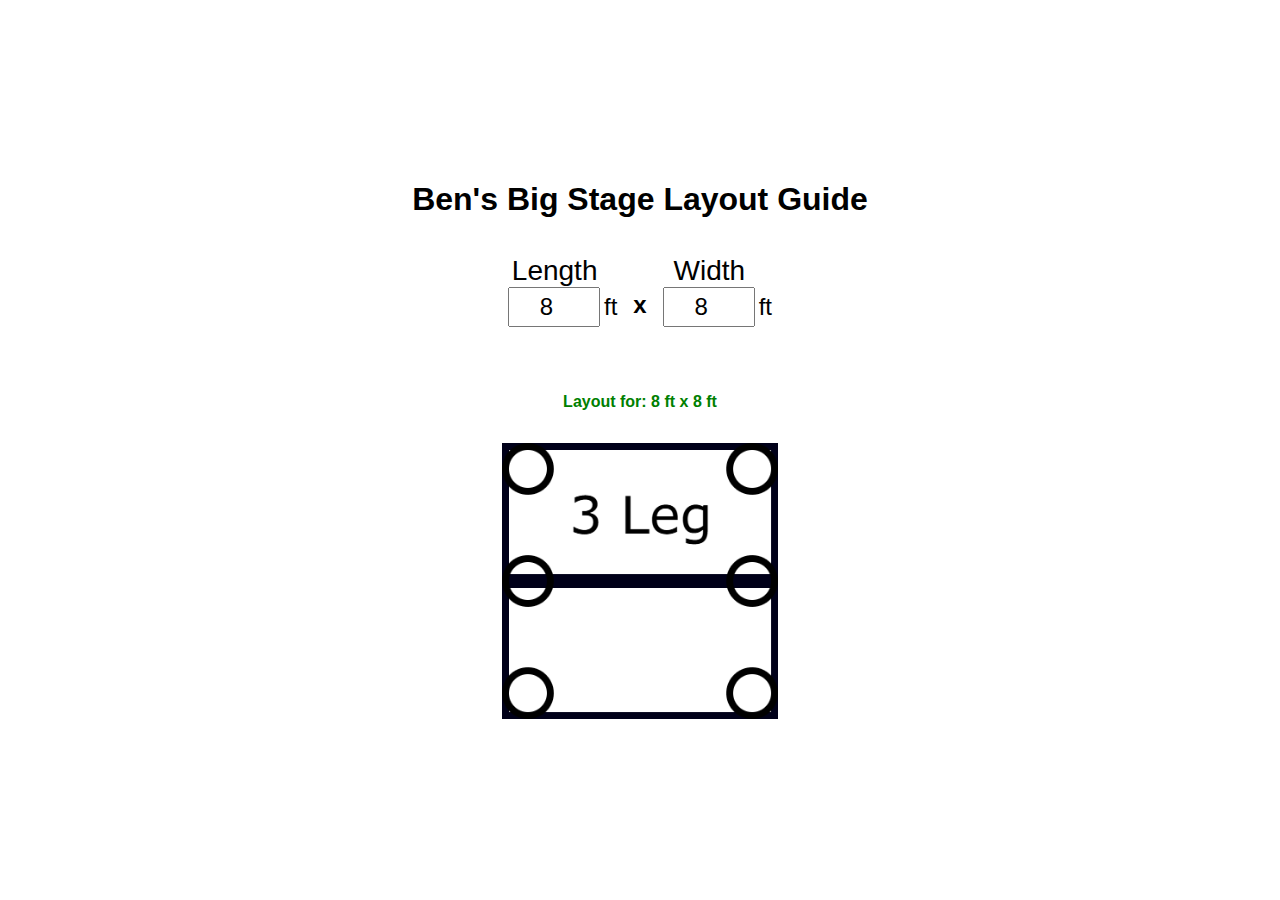
<file: index.html>
<!DOCTYPE html>
<html>
<head>
    <meta charset="UTF-8" />
    <title>Ben's Big Stage Layout Guide</title>
    <link rel="stylesheet" href="styles.css">
    <link rel="icon" href="images/logo.ico" type="image/x-icon">
</head>
<body>
    <div class="container">
        <h1>Ben's Big Stage Layout Guide</h1>

        <div class="input-length">
            <div class="input-group">
                <label for="length">Length</label>
                <div class="input-row">
                    <input type="number" id="length" min="0" max="300" value="8"/>
                    <span class="unit">ft</span>
                </div>
            </div>

            <div class="x-symbol">x</div>

            <div class="input-width">
                <label for="width">Width</label>
                <div class="input-row">
                    <input type="number" id="width" min="0" max="300" value="8"/>
                    <span class="unit">ft</span>
                </div>
            </div>
        </div>

        <div id="result">Enter values and adjust dimensions</div>
    </div>

    <script src="big_stage.js"></script>
</body>
</html>
</file>
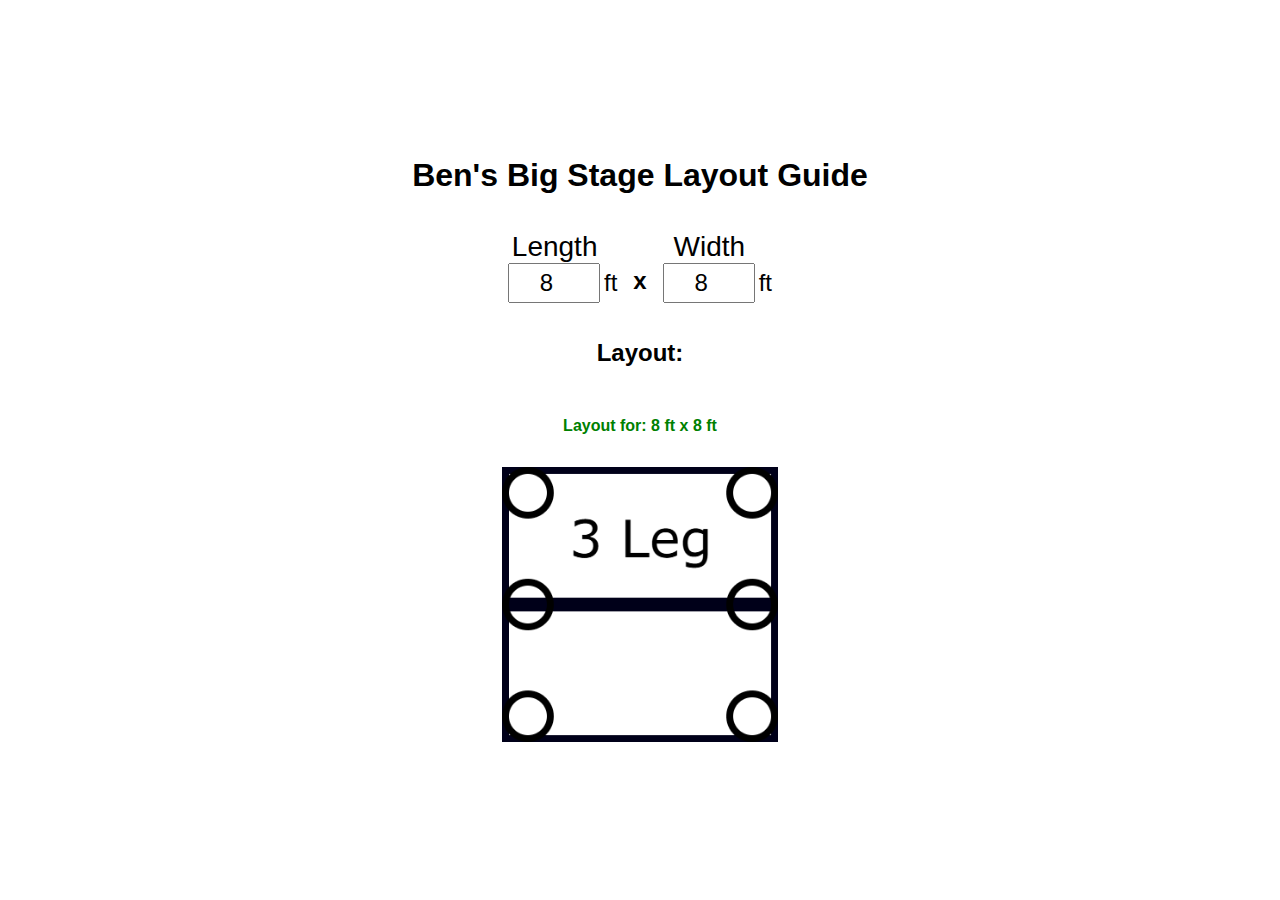
<file: big_stage.html>
<!DOCTYPE html>
<html>
<head>
    <meta charset="UTF-8" />
    <title>Ben's Big Stage Layout Guide</title>
    <link rel="stylesheet" href="styles.css">
</head>
<body>
    <div class="container">
        <h1>Ben's Big Stage Layout Guide</h1>

        <div class="input-length">
            <div class="input-group">
                <label for="length">Length</label>
                <div class="input-row">
                    <input type="number" id="length" min="0" max="300" value="8"/>
                    <span class="unit">ft</span>
                </div>
            </div>

            <div class="x-symbol">x</div>

            <div class="input-width">
                <label for="width">Width</label>
                <div class="input-row">
                    <input type="number" id="width" min="0" max="300" value="8"/>
                    <span class="unit">ft</span>
                </div>
            </div>
        </div>

        <h2>Layout:</h2>
        <div id="result">Enter values and adjust dimensions</div>
    </div>

    <script src="big_stage.js"></script>
</body>
</html>
</file>
<file: styles.css>
body {
    font-family: sans-serif;
    padding: 2rem;
    display: flex;
    justify-content: center; /* center horizontally */
    align-items: flex-start; /* align top, not centered vertically */
    min-height: 100vh;       /* allow full viewport height */
    margin: 0;
    box-sizing: border-box;
    flex-direction: column;  /* stack children vertically */
}

input {
  width: 55em;
  font-size: 1.5rem;
  padding: 1rem;
  text-align: center;
}

.container {
    text-align: center;
    max-width: 900px;   /* optional max width for better layout */
    width: 100%;
    margin: 0 auto;     /* center container */
}

.input-length {
  display: flex;
  align-items: flex-end;
  justify-content: center;
  gap: 1rem;
  position: sticky;
  top: 0;
  background: white;
  z-index: 1000;
  padding: 1rem;
  flex-wrap: nowrap; /* Prevent wrapping */
}

.input-group,
.input-width {
    display: flex;
    flex-direction: column;
    align-items: center;
}

.input-group label,
.input-width label {
    text-align: left;
    display: block;
    margin-right: 1.25vw;
    font-size: 1.75rem;
}

.input-row {
    display: flex;
    align-items: center;
    gap: 0.25rem;
}

.x-symbol {
    font-size: 1.5rem;
    font-weight: bold;
    padding-bottom: 0.5rem;
}

input {
    width: 5rem;
    padding: 0.25rem;
    text-align: center;
}

.unit {
    font-size: 1.5rem;
}

pre {
    background-color: #f0f0f0;
    padding: 1rem;
    border-radius: 5px;
    margin-top: 1rem;
}

#result {
  text-align: center;
  justify-content: center;
}

.layout-grid {
  display: inline-block;
  transform-origin: top left;
  transform: scale(var(--scale, 1));
  text-align: center;
  margin-left: auto;
  margin-right: auto;
  justify-content: center;
  justify-items: center;
  justify-self: center;
}

.layout-row {
  display: flex;
  text-align: center;
  justify-self: center;
}

.layout-image-wrapper {
  width: auto;
  height: auto;
  display: flex;
  align-items: center;
  justify-content: center;
  justify-items: center;
  justify-self: center;
  flex-shrink: 0;
}

.layout-image {
  max-width: 100%;
  max-height: 86%;
  width: auto;
  height: auto;
  object-fit: contain;
  justify-self: center;
  justify-items: center;
  justify-content: center;
}
</file>
